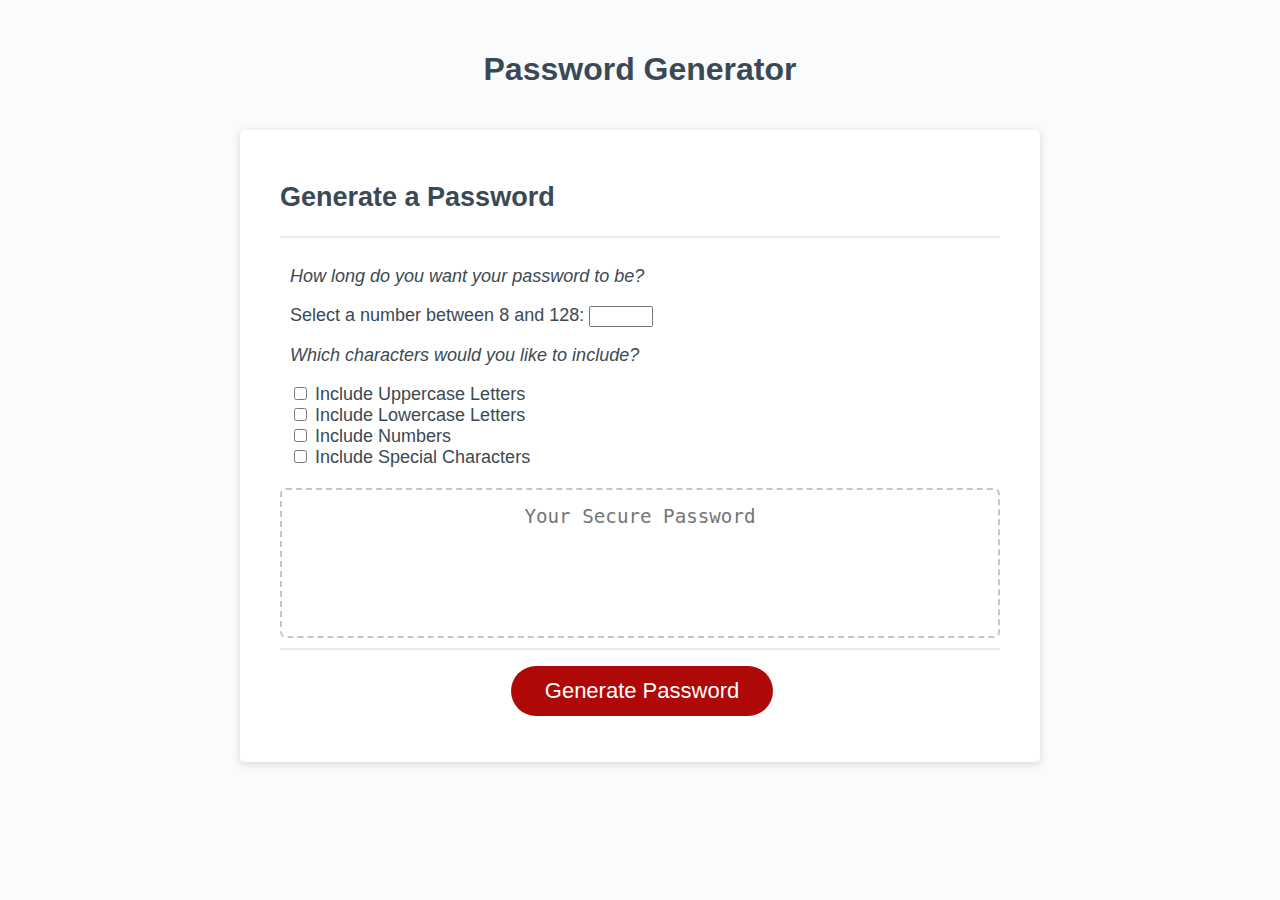
<file: index.html>
<!DOCTYPE html>
<html lang="en">
  <head>
    <meta charset="UTF-8" />
    <meta name="viewport" content="width=device-width, initial-scale=1.0" />
    <meta http-equiv="X-UA-Compatible" content="ie=edge" />
    <title>Password Generator</title>
    <link rel="stylesheet" href="assets/css/style.css" />
  </head>
  <body>
    <div class="wrapper">
      <header>
        <h1>Password Generator</h1>
      </header>
      <div class="card">
        <div class="card-header">
          <h2>Generate a Password</h2>
        </div>
        <div class="card-body">
          <form>
            <p class="instructions">How long do you want your password to be?</p>
            <label for="password-length">Select a number between 8 and 128: </label>
            <input type="number" id="password-length" name="password-length" min="8" max="128" value=""><br>
            <p class="instructions">Which characters would you like to include?</p>
            <input class="charCheck" type="checkbox" id="uppercase" name="uppercase" value="uppercase">
            <label for="uppercase"> Include Uppercase Letters</label><br>
            <input class="charCheck" type="checkbox" id="lowercase" name="lowercase" value="lowercase">
            <label for="lowercase"> Include Lowercase Letters</label><br>
            <input class="charCheck" type="checkbox" id="numbers" name="numbers" value="numbers">
            <label for="uppercase"> Include Numbers</label><br>
            <input class="charCheck" type="checkbox" id="special" name="special" value="special">
            <label for="uppercase"> Include Special Characters</label><br>
          </form>
          <textarea
            readonly
            id="password"
            placeholder="Your Secure Password"
            aria-label="Generated Password"
          ></textarea>
        </div>
        <div class="card-footer">
          <button id="generate" class="btn">Generate Password</button>
        </div>
      </div>
    </div>
    <script src="assets/js/script.js"></script>
  </body>
</html>
</file>
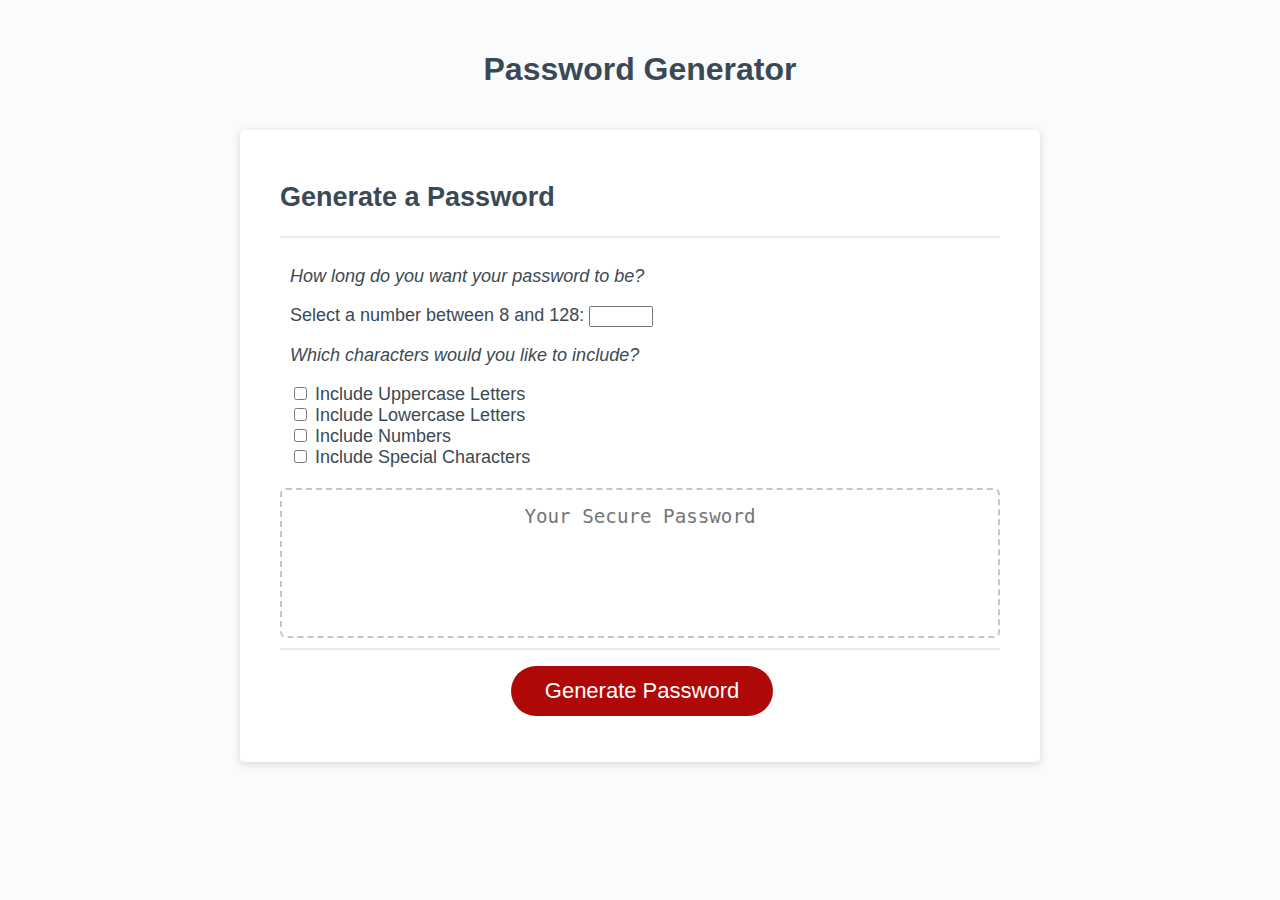
<file: Develop/index.html>
<!DOCTYPE html>
<html lang="en">
  <head>
    <meta charset="UTF-8" />
    <meta name="viewport" content="width=device-width, initial-scale=1.0" />
    <meta http-equiv="X-UA-Compatible" content="ie=edge" />
    <title>Password Generator</title>
    <link rel="stylesheet" href="style.css" />
  </head>
  <body>
    <div class="wrapper">
      <header>
        <h1>Password Generator</h1>
      </header>
      <div class="card">
        <div class="card-header">
          <h2>Generate a Password</h2>
        </div>
        <div class="card-body">
          <form>
            <p class="instructions">How long do you want your password to be?</p>
            <label for="password-length">Select a number between 8 and 128: </label>
            <input type="number" id="password-length" name="password-length" min="8" max="128" value=""><br>
            <p class="instructions">Which characters would you like to include?</p>
            <input class="charCheck" type="checkbox" id="uppercase" name="uppercase" value="uppercase">
            <label for="uppercase"> Include Uppercase Letters</label><br>
            <input class="charCheck" type="checkbox" id="lowercase" name="lowercase" value="lowercase">
            <label for="lowercase"> Include Lowercase Letters</label><br>
            <input class="charCheck" type="checkbox" id="numbers" name="numbers" value="numbers">
            <label for="uppercase"> Include Numbers</label><br>
            <input class="charCheck" type="checkbox" id="special" name="special" value="special">
            <label for="uppercase"> Include Special Characters</label><br>
          </form>
          <textarea
            readonly
            id="password"
            placeholder="Your Secure Password"
            aria-label="Generated Password"
          ></textarea>
        </div>
        <div class="card-footer">
          <button id="generate" class="btn">Generate Password</button>
        </div>
      </div>
    </div>
    <script src="script.js"></script>
  </body>
</html>
</file>
<file: assets/css/style.css>
*,
*::before,
*::after {
  box-sizing: border-box;
}

html,
body,
.wrapper {
  height: 100%;
  margin: 0;
  padding: 0;
}

body {
  font-family: sans-serif;
  background-color: #f9fbfd;
}

.dialog {
  width: 80%;
  margin: 0 auto;
  border: 3px black solid;
}

.wrapper {
  padding-top: 30px;
  padding-left: 20px;
  padding-right: 20px;
}

header {
  text-align: center;
  padding: 20px;
  padding-top: 0px;
  color: hsl(206, 17%, 28%);
}

.instructions {
  font-style: italic;
}

form {
  padding: 10px;
}

.card {
  background-color: hsl(0, 0%, 100%);
  border-radius: 5px;
  border-width: 1px;
  box-shadow: rgba(0, 0, 0, 0.15) 0px 2px 8px 0px;
  color: hsl(206, 17%, 28%);
  font-size: 18px;
  margin: 0 auto;
  max-width: 800px;
  padding: 30px 40px;
}

.card-header::after {
  content: " ";
  display: block;
  width: 100%;
  background: #e7e9eb;
  height: 2px;
}

.card-body {
  min-height: 100px;
}

.card-footer {
  text-align: center;
}

.card-footer::before {
  content: " ";
  display: block;
  width: 100%;
  background: #e7e9eb;
  height: 2px;
}

.card-footer::after {
  content: " ";
  display: block;
  clear: both;
}

.btn {
  border: none;
  background-color: hsl(360, 91%, 36%);
  border-radius: 25px;
  box-shadow: rgba(0, 0, 0, 0.1) 0px 1px 6px 0px rgba(0, 0, 0, 0.2) 0px 1px 1px
    0px;
  color: hsl(0, 0%, 100%);
  display: inline-block;
  font-size: 22px;
  line-height: 22px;
  margin: 16px 16px 16px 20px;
  padding: 14px 34px;
  text-align: center;
  cursor: pointer;
}

button[disabled] {
  cursor: default;
  background: #c0c7cf;
}

.float-right {
  float: right;
}

#password {
  -webkit-appearance: none;
  -moz-appearance: none;
  appearance: none;
  border: none;
  display: block;
  width: 100%;
  padding-top: 15px;
  padding-left: 15px;
  padding-right: 15px;
  padding-bottom: 85px;
  font-size: 1.2rem;
  text-align: center;
  margin-top: 10px;
  margin-bottom: 10px;
  border: 2px dashed #c0c7cf;
  border-radius: 6px;
  resize: none;
  overflow: hidden;
}

@media (max-width: 690px) {
  .btn {
    font-size: 1rem;
    margin: 16px 0px 0px 0px;
    padding: 10px 15px;
  }

  #password {
    font-size: 1rem;
  }
}

@media (max-width: 500px) {
  .btn {
    font-size: 0.8rem;
  }
}
</file>
<file: Develop/style.css>
*,
*::before,
*::after {
  box-sizing: border-box;
}

html,
body,
.wrapper {
  height: 100%;
  margin: 0;
  padding: 0;
}

body {
  font-family: sans-serif;
  background-color: #f9fbfd;
}

.dialog {
  width: 80%;
  margin: 0 auto;
  border: 3px black solid;
}

.wrapper {
  padding-top: 30px;
  padding-left: 20px;
  padding-right: 20px;
}

header {
  text-align: center;
  padding: 20px;
  padding-top: 0px;
  color: hsl(206, 17%, 28%);
}

.instructions {
  font-style: italic;
}

form {
  padding: 10px;
}

.card {
  background-color: hsl(0, 0%, 100%);
  border-radius: 5px;
  border-width: 1px;
  box-shadow: rgba(0, 0, 0, 0.15) 0px 2px 8px 0px;
  color: hsl(206, 17%, 28%);
  font-size: 18px;
  margin: 0 auto;
  max-width: 800px;
  padding: 30px 40px;
}

.card-header::after {
  content: " ";
  display: block;
  width: 100%;
  background: #e7e9eb;
  height: 2px;
}

.card-body {
  min-height: 100px;
}

.card-footer {
  text-align: center;
}

.card-footer::before {
  content: " ";
  display: block;
  width: 100%;
  background: #e7e9eb;
  height: 2px;
}

.card-footer::after {
  content: " ";
  display: block;
  clear: both;
}

.btn {
  border: none;
  background-color: hsl(360, 91%, 36%);
  border-radius: 25px;
  box-shadow: rgba(0, 0, 0, 0.1) 0px 1px 6px 0px rgba(0, 0, 0, 0.2) 0px 1px 1px
    0px;
  color: hsl(0, 0%, 100%);
  display: inline-block;
  font-size: 22px;
  line-height: 22px;
  margin: 16px 16px 16px 20px;
  padding: 14px 34px;
  text-align: center;
  cursor: pointer;
}

button[disabled] {
  cursor: default;
  background: #c0c7cf;
}

.float-right {
  float: right;
}

#password {
  -webkit-appearance: none;
  -moz-appearance: none;
  appearance: none;
  border: none;
  display: block;
  width: 100%;
  padding-top: 15px;
  padding-left: 15px;
  padding-right: 15px;
  padding-bottom: 85px;
  font-size: 1.2rem;
  text-align: center;
  margin-top: 10px;
  margin-bottom: 10px;
  border: 2px dashed #c0c7cf;
  border-radius: 6px;
  resize: none;
  overflow: hidden;
}

@media (max-width: 690px) {
  .btn {
    font-size: 1rem;
    margin: 16px 0px 0px 0px;
    padding: 10px 15px;
  }

  #password {
    font-size: 1rem;
  }
}

@media (max-width: 500px) {
  .btn {
    font-size: 0.8rem;
  }
}
</file>
